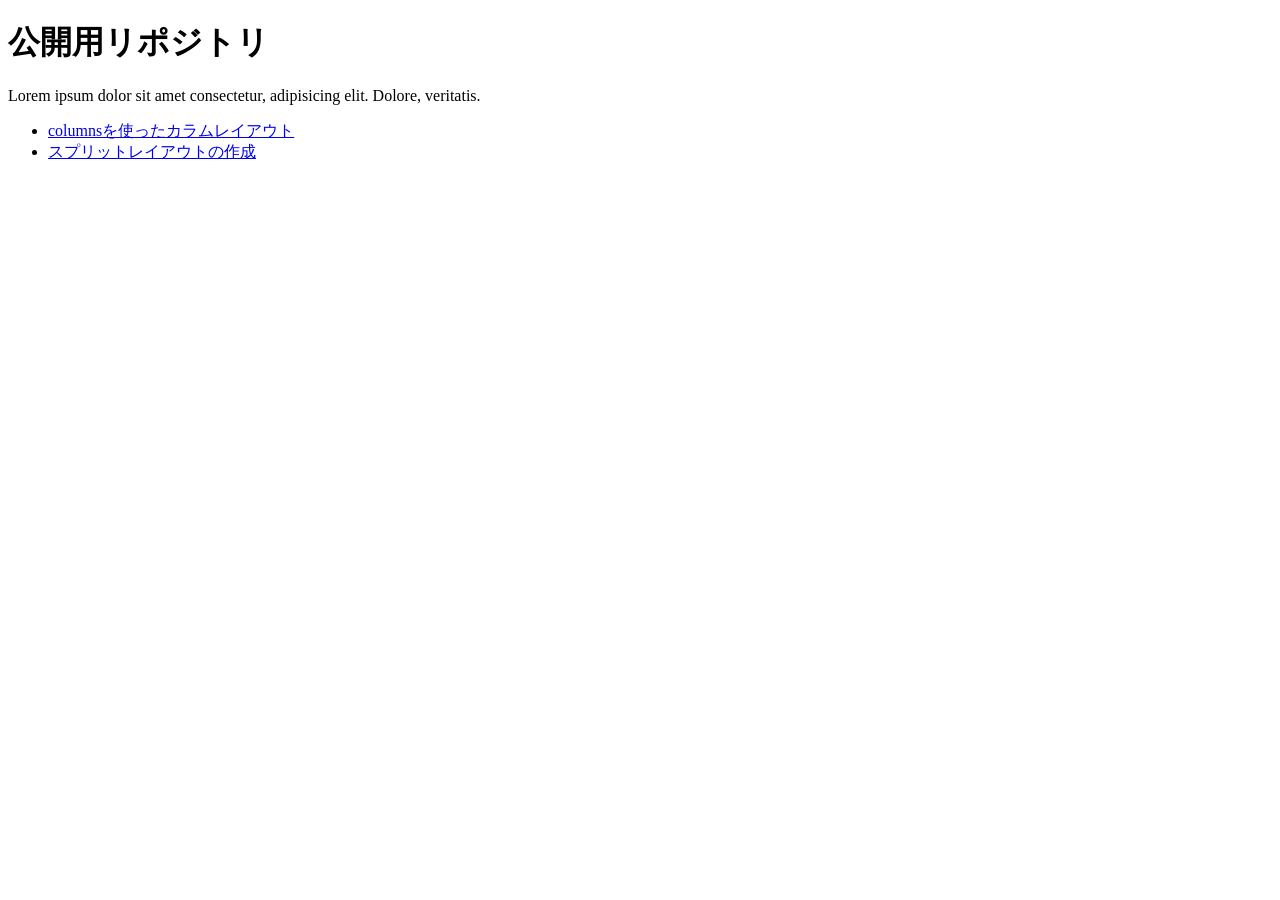
<file: index.html>
<!DOCTYPE html>
<html lang="ja">
<head>
<meta charset="UTF-8">
<meta name="viewport" content="width=device-width, initial-scale=1.0">
<title>公開用リポジトリ</title>
</head>
<body>
<h1>公開用リポジトリ</h1>
<p>Lorem ipsum dolor sit amet consectetur, adipisicing elit. Dolore, veritatis.</p>
<ul>
<li><a href="columns/" target="_blank">columnsを使ったカラムレイアウト</a></li>
<li><a href="split/" target="_blank">スプリットレイアウトの作成</a></li>
</ul
</body>
</html>
</file>
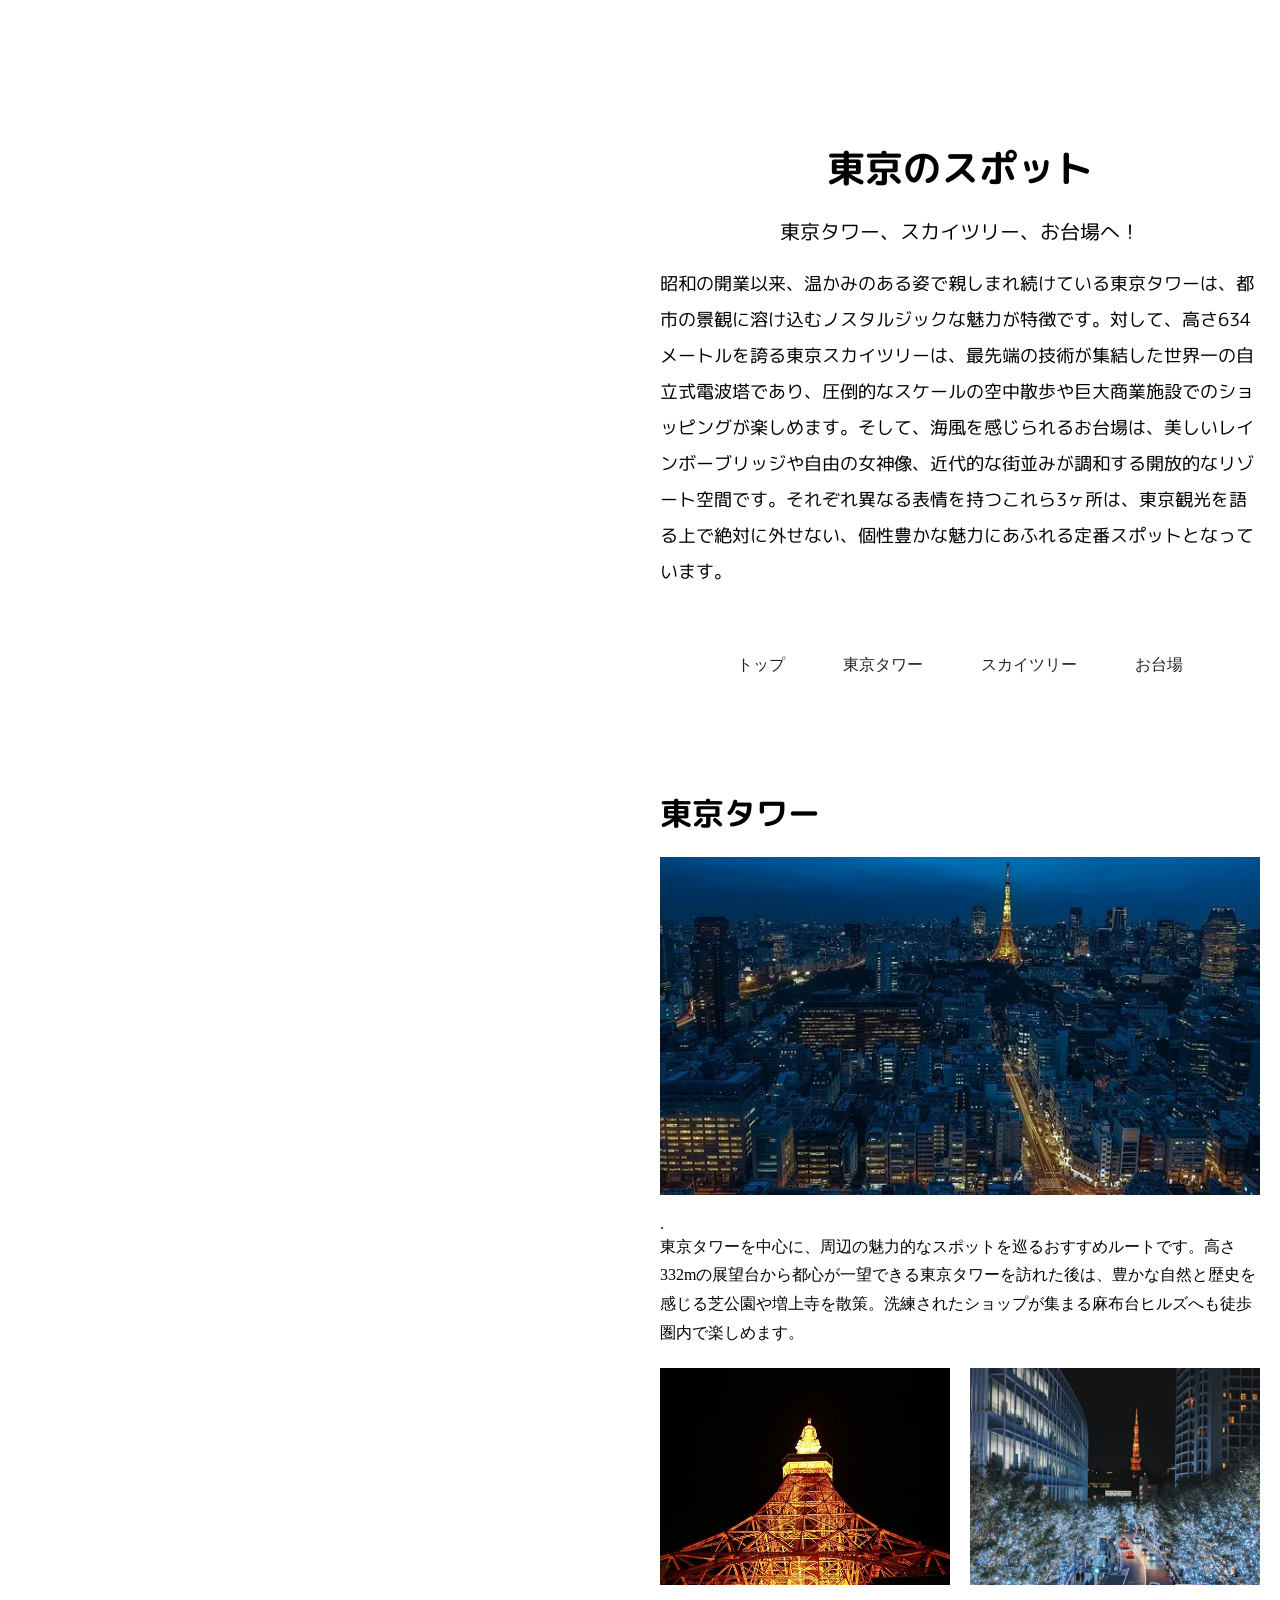
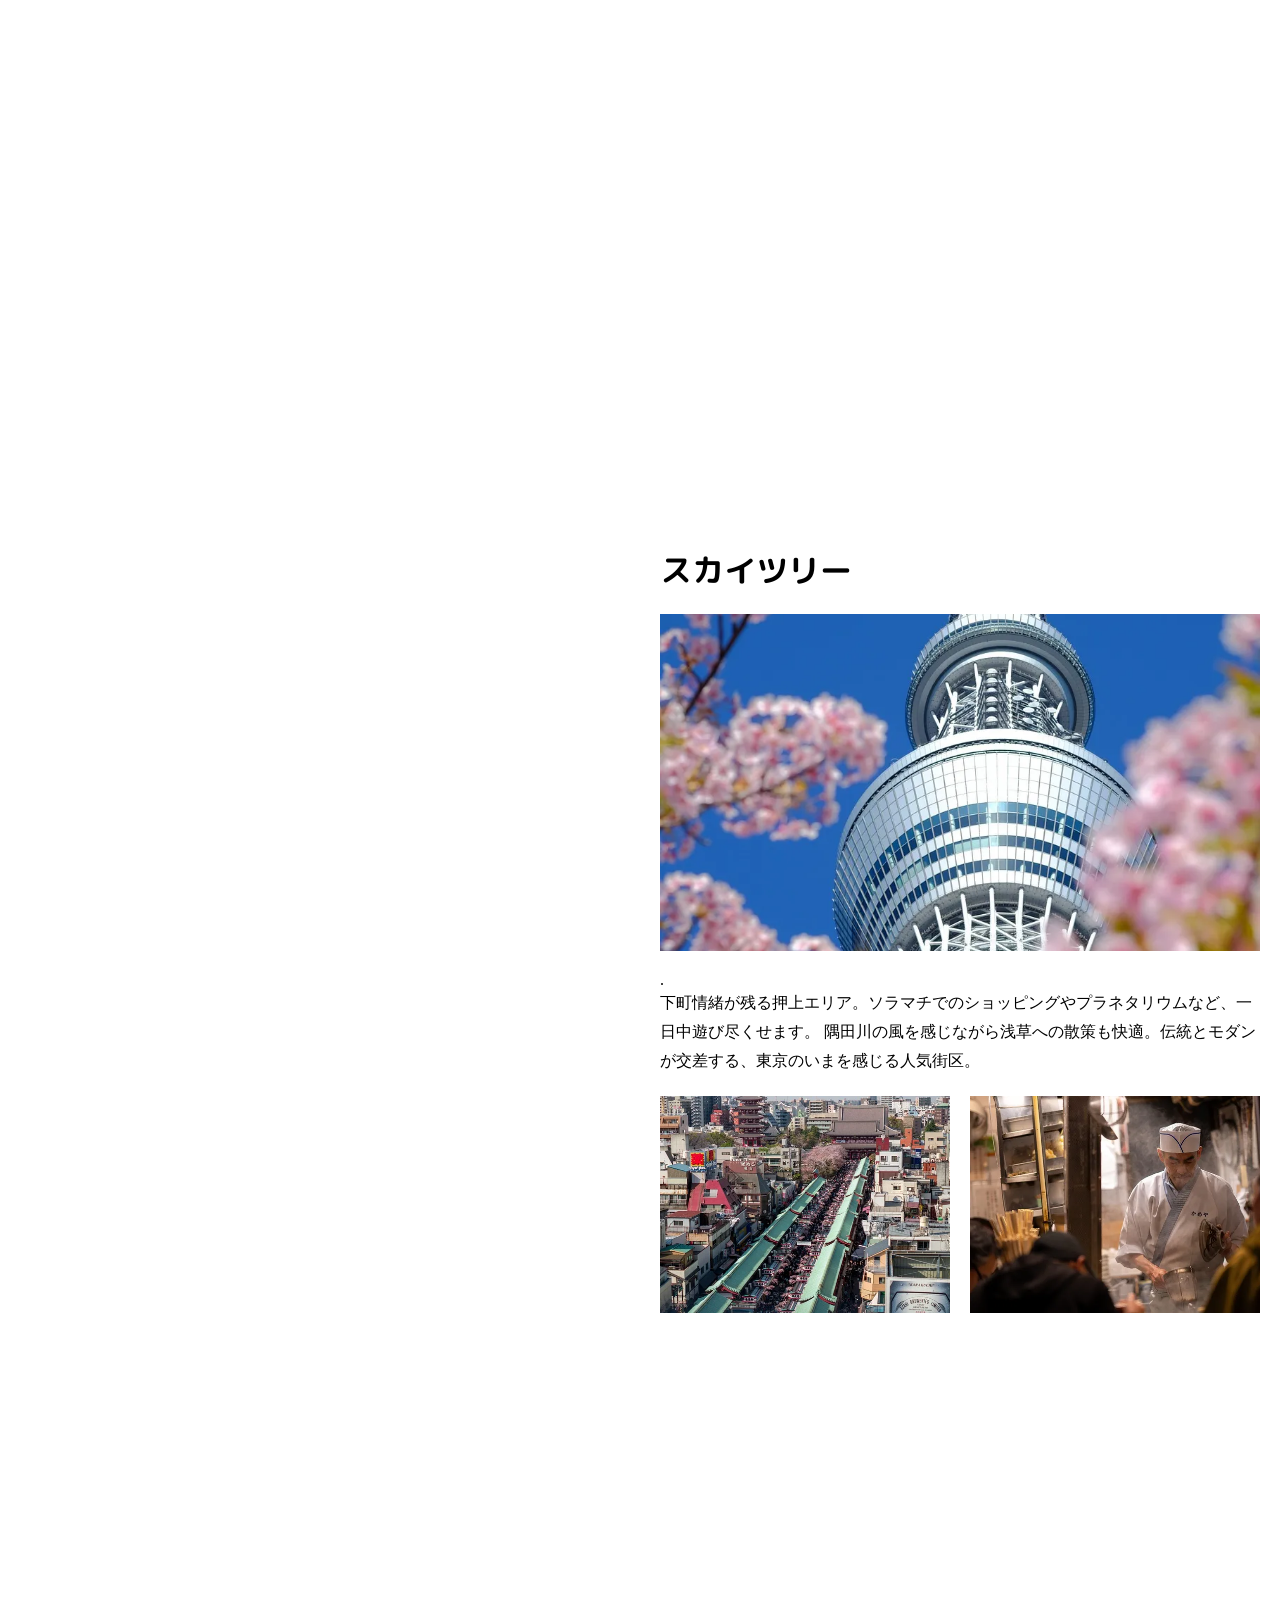
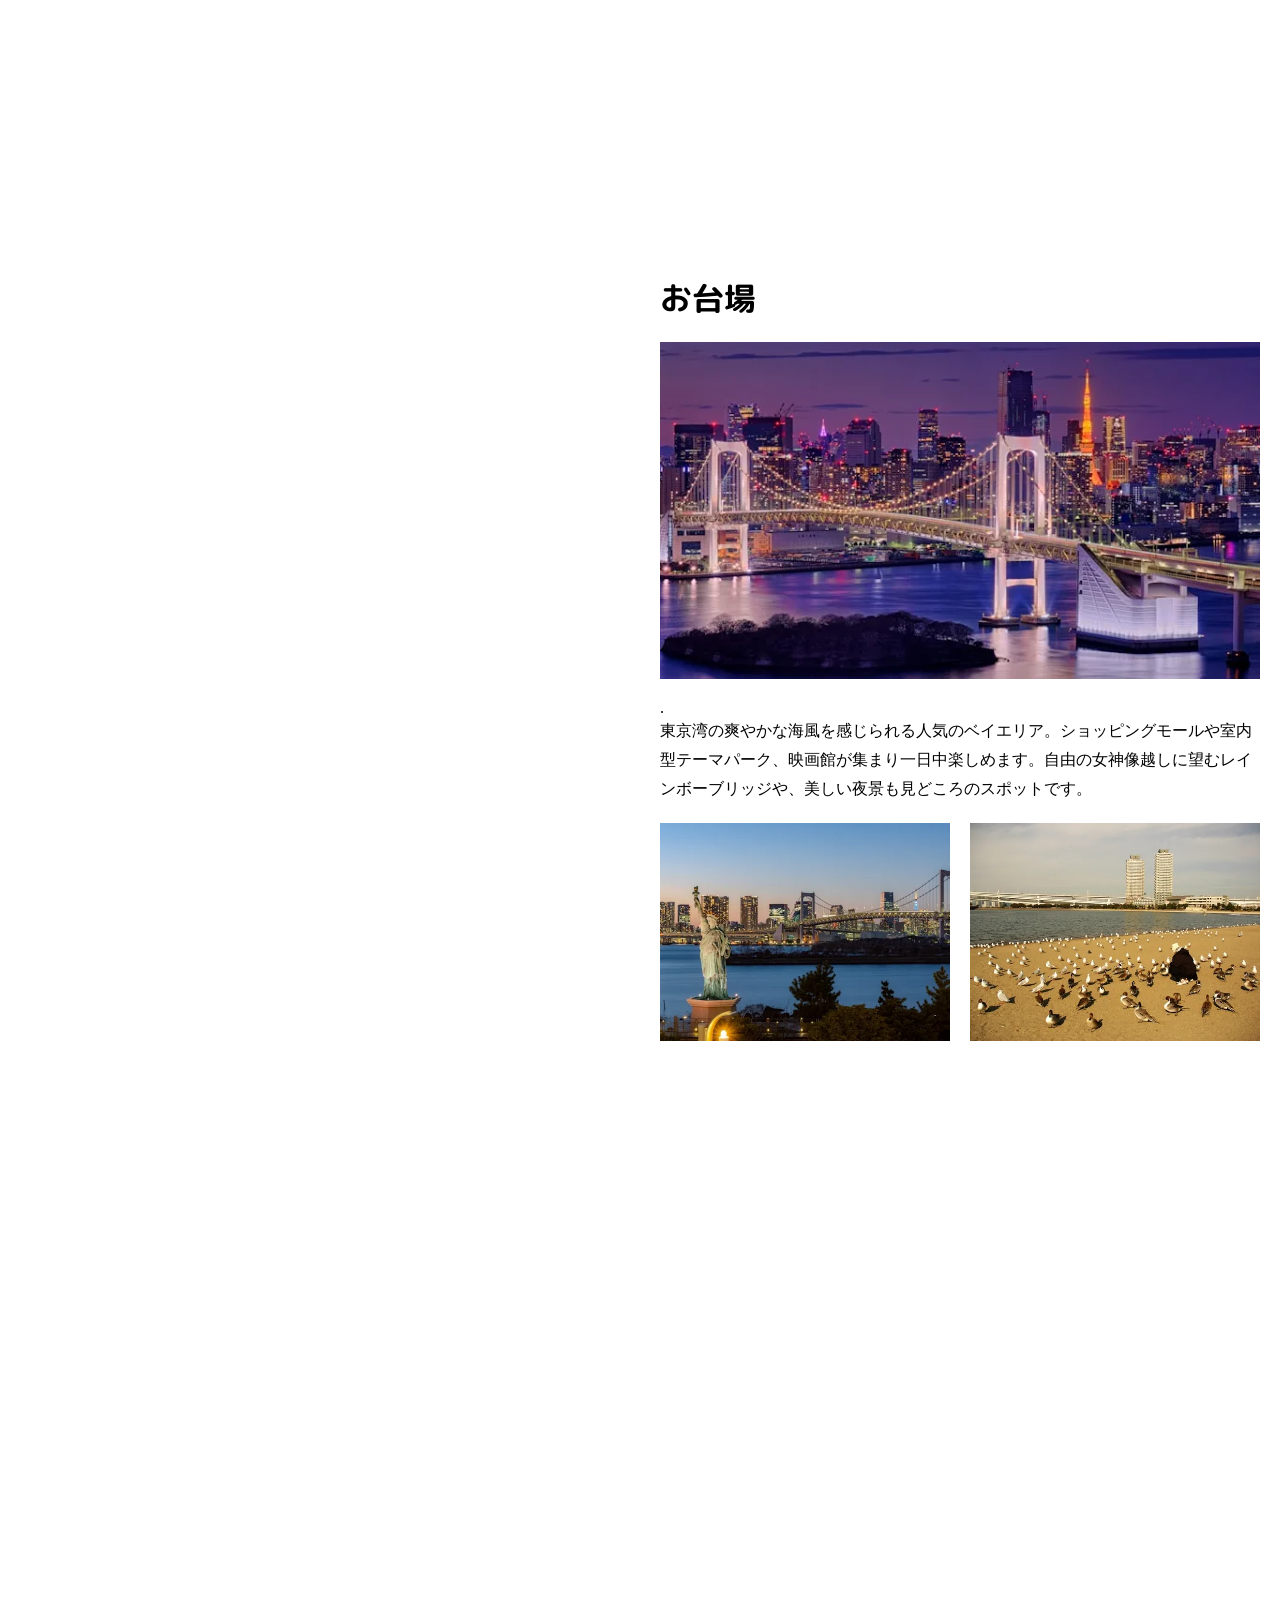
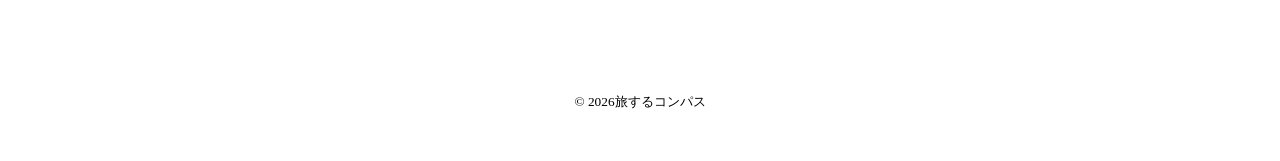
<file: split/index.html>
<!DOCTYPE html>
<html lang="ja">

<head>
<meta charset="UTF-8">
<meta name="viewport" content="width=device-width, initial-scale=1.0">
<title>スプリットレイアウト作成</title>
<link rel="preconnect" href="https://fonts.googleapis.com">
<link rel="preconnect" href="https://fonts.gstatic.com" crossorigin>
<link href="https://fonts.googleapis.com/css2?family=M+PLUS+Rounded+1c&display=swap" rel="stylesheet">
<link rel="stylesheet" href="css/style.css">
</head>

<body>
<div class="container">
<div class="main-visual">
<video src="img/main.mp4" autoplay muted loop playsinline></video>
</div>

<div class="contents">
<header>
<h1>東京のスポット</h1>
<p class="tag-line">東京タワー、スカイツリー、お台場へ！ </p>
<p class="lead">
 昭和の開業以来、温かみのある姿で親しまれ続けている東京タワーは、都市の景観に溶け込むノスタルジックな魅力が特徴です。対して、高さ634メートルを誇る東京スカイツリーは、最先端の技術が集結した世界一の自立式電波塔であり、圧倒的なスケールの空中散歩や巨大商業施設でのショッピングが楽しめます。そして、海風を感じられるお台場は、美しいレインボーブリッジや自由の女神像、近代的な街並みが調和する開放的なリゾート空間です。それぞれ異なる表情を持つこれら3ヶ所は、東京観光を語る上で絶対に外せない、個性豊かな魅力にあふれる定番スポットとなっています。
</p>
       
</header>
<nav class="l-nav">
<ul>
<li><a href="#">トップ</a></li>
<li><a href="#city-1">東京タワー</a></li>
<li><a href="#city-2">スカイツリー</a></li>
<li><a href="#city-3">お台場</a></li>
</ul>
</nav>

<main>
<section class="city-section" id="city-1">
<h2>東京タワー</h2>
<div class="city-main-img">
<img src="img/1-1.webp" alt="">
</div>.
<p class="city-text">
東京タワーを中心に、周辺の魅力的なスポットを巡るおすすめルートです。高さ332mの展望台から都心が一望できる東京タワーを訪れた後は、豊かな自然と歴史を感じる芝公園や増上寺を散策。洗練されたショップが集まる麻布台ヒルズへも徒歩圏内で楽しめます。
</p>
<ul class="thumbnail">
<li><img src="img/1-3.webp" alt=""></li>
<li><img src="img/1-4.webp" alt=""></li>
</ul>
<div class="g-map">
<iframe
src="https://www.google.com/maps/embed?pb=!1m18!1m12!1m3!1d3241.7479757770852!2d139.74285797559065!3d35.65858047259468!2m3!1f0!2f0!3f0!3m2!1i1024!2i768!4f10.1!3m3!1m2!1s0x60188bbd9009ec09%3A0x481a93f0d2a409dd!2z5p2x5Lqs44K_44Ov44O8!5e0!3m2!1sja!2sjp!4v1788508671395!5m2!1sja!2sjp"
style="border:0;" allowfullscreen="" loading="lazy"
referrerpolicy="strict-origin-when-cross-origin"></iframe>
</div>
</section>

<section class="city-section"id="city-2" >
<h2>スカイツリー</h2>
<div class="city-main-img">
<img src="img/2-3.webp" alt="">
</div>.
<p class="city-text">
下町情緒が残る押上エリア。ソラマチでのショッピングやプラネタリウムなど、一日中遊び尽くせます。
隅田川の風を感じながら浅草への散策も快適。伝統とモダンが交差する、東京のいまを感じる人気街区。
</p>
<ul class="thumbnail">
<li><img src="img/2-1.webp" alt=""></li>
<li><img src="img/2-4.webp" alt=""></li>
</ul>
<div class="g-map">
<iframe src="https://www.google.com/maps/embed?pb=!1m18!1m12!1m3!1d1619.8265650433045!2d139.8098857387347!3d35.71015259314453!2m3!1f0!2f0!3f0!3m2!1i1024!2i768!4f10.1!3m3!1m2!1s0x60188ed0d12f9adf%3A0x7d1d4fb31f43f72a!2z5p2x5Lqs44K544Kr44Kk44OE44Oq44O8!5e0!3m2!1sja!2sjp!4v1788511590849!5m2!1sja!2sjp"  style="border:0;" allowfullscreen="" loading="lazy" referrerpolicy="strict-origin-when-cross-origin"></iframe>
</div>
</section>

<section class="city-section"id="city-3">
<h2>お台場</h2>
<div class="city-main-img">
<img src="img/3-1h.webp" alt="">
</div>.
<p class="city-text">
東京湾の爽やかな海風を感じられる人気のベイエリア。ショッピングモールや室内型テーマパーク、映画館が集まり一日中楽しめます。自由の女神像越しに望むレインボーブリッジや、美しい夜景も見どころのスポットです。
</p>
<ul class="thumbnail">
<li><img src="img/3-1.webp" alt=""></li>
<li><img src="img/3-3.webp" alt=""></li>
</ul>
<div class="g-map">
<iframe src="https://www.google.com/maps/embed?pb=!1m18!1m12!1m3!1d25946.883086507667!2d139.74121908977907!3d35.61884112611094!2m3!1f0!2f0!3f0!3m2!1i1024!2i768!4f10.1!3m3!1m2!1s0x601889f82c55d4cb%3A0x79fe8b211d2010b9!2z5p2x5Lqs6YO9IOOBiuWPsOWgtA!5e0!3m2!1sja!2sjp!4v1788511818229!5m2!1sja!2sjp"  style="border:0;" allowfullscreen="" loading="lazy" referrerpolicy="strict-origin-when-cross-origin"></iframe>
</div>
</section>

</main>
</div>
</div>
<footer>
<p><small>&copy; <span id = "this-year"></span>旅するコンパス</small></p>
</footer>

<script>
const today = new Date().getFullYear();
const thisYear = document.getElementById('this-year')
if(today >= 2027){
thisYear.textContent = `2026 - ${today}`;
}else{
thisYear.textContent = today; 
}
</script>
</body>
</html>
</file>
<file: split/css/style.css>
@charset "utf-8";

*{
padding: 0;
margin: 0;
box-sizing: border-box; 
}
ul{
list-style: none;
}
a{
text-decoration: none;
}
img{
vertical-align: bottom;
max-width: 100%;
}

html{
scroll-behavior: smooth;
}

.container{
display: flex;
}

/* 動画部分 */
.main-visual{
width: 50%;
height: 100vh;
position: sticky;
left: 0;
top: 0;
>video{
object-fit: cover;
object-position: 50% 50%;
width: 100%;
height: 100%;  
}
}


/* コンテンツ部分 */
.contents{
width: 50%;
padding: 140px 20px;
}
header{
margin-bottom: 50px;
font-family: "M PLUS Rounded 1c", sans-serif;
>h1{
text-align: center;
margin-bottom: 20px;
font-size: 38px;
    
}
.tag-line{
text-align: center;
margin-bottom: 20px;
font-size: 20px;
}
.lead{
line-height: 2;
font-size: 18px;
}
}

/* ナビゲーション部分 */
.l-nav{
width: 100%;
height: 50px;
position: sticky;
top: 0;
background-color: #fff;
>ul{
display: flex;
height: 50px;
justify-content: center;
align-items: center;
gap: 0 30px;

a{
color: #222222;
padding: 10px 14px;
&:hover{
text-decoration: underline 3px #070ad6;
text-underline-offset: 6px;
}
}
}
}

.city-section{
padding: 100px 0;
>h2{
font-family: "M PLUS Rounded 1c", sans-serif;
font-size: 32px;
margin-bottom: 20px;
}
}

.city-main-img{
aspect-ratio: 16/9;
margin-bottom: 20px;
>img{
object-fit: cover;
width: 100%;
height: 100%;
}
}
.city-text{
line-height: 1.8;
margin-bottom: 20px;
}



.thumbnail{
display: flex;
gap: 0 20px;
margin-bottom: 20px;
>li{
aspect-ratio: 4/3;
>img{
object-fit: cover;
width: 100%;
height: 100%;   
}
}
}
.g-map{
width: 100%;
aspect-ratio: 16/9;
>iframe{
width: 100%;
height: 100%;
}
}



footer{
padding: 50px 0;
text-align: center;
}




/* 1030以下 */
@media (width <= 1040px){

 /* ナビゲーション部分 */
 .l-nav>ul{
gap: 0 15px;
a{
padding: 10px;
}
}
}

/* 880px以下 */
@media (width <= 880px){
.container{
display: block;
}  
.main-visual{
position: static; /* positionがかかっていない状態に戻す */
width: 100%;
height: 70vh;
}
.contents{
width: 100%;
padding: 40px 10px;
}
header{
>h1{
font-size: 26px;
}
.tag-line{
font-size: 18px;
}
.lead{
font-size: 16px;
}
}
.l-nav>ul{
gap: 0.6px;
a{
padding: 10px 8px;
}
}
}
</file>
